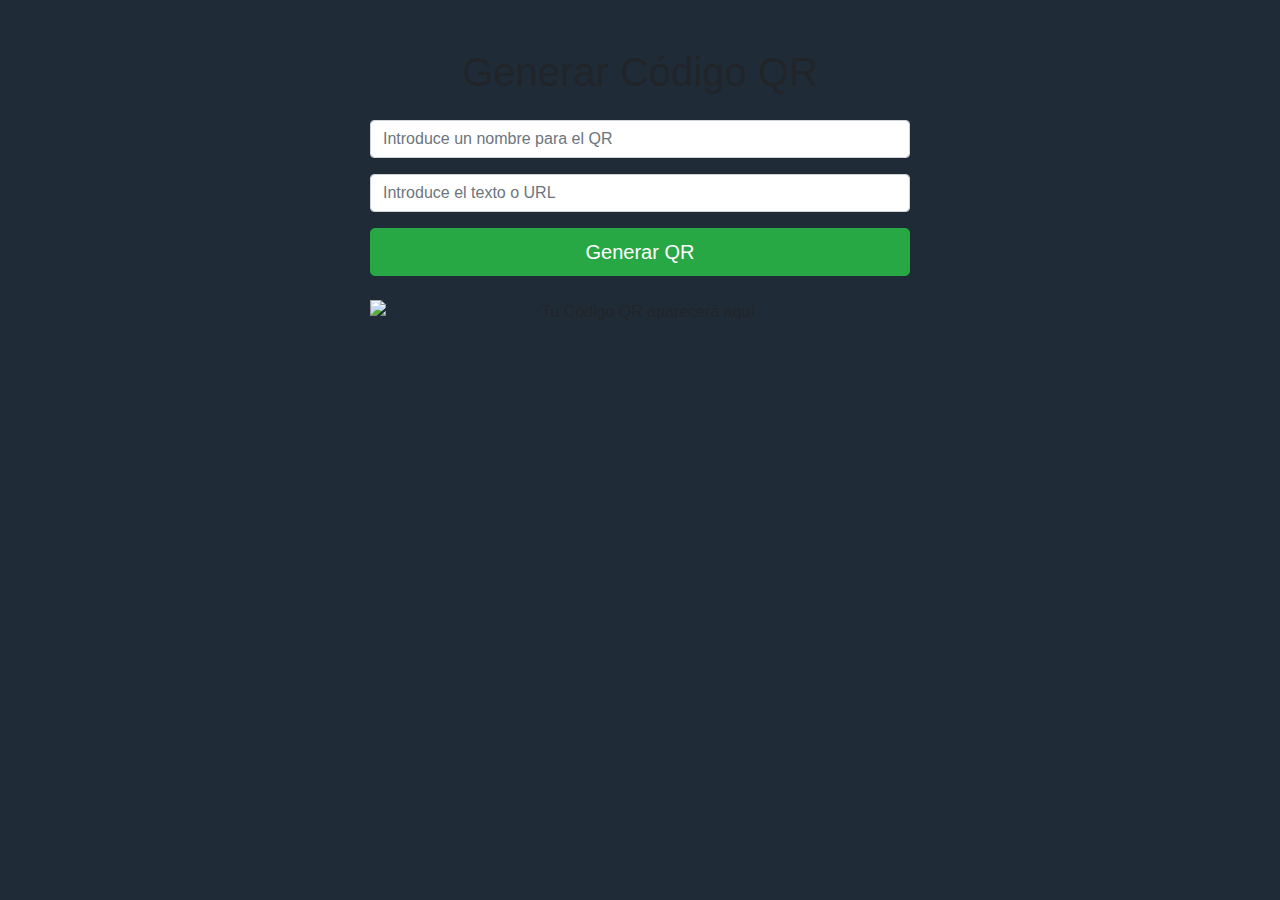
<file: templates/index.html>
<!DOCTYPE html>
<html lang="es">
<head>
    <meta charset="UTF-8">
    <meta name="viewport" content="width=device-width, initial-scale=1.0">
    <title>Generador de Códigos QR</title>
    <!-- Bootstrap CSS -->
    <link href="https://stackpath.bootstrapcdn.com/bootstrap/4.5.2/css/bootstrap.min.css" rel="stylesheet">
    <link rel="stylesheet" href="/static/css/styles.css">
</head>
<body>
    <div class="container mt-5">
        <div class="row justify-content-center">
            <div class="col-md-6 text-center">
                <h1 class="mb-4">Generar Código QR</h1>
                <!-- Campo de texto -->
                <input type="text" class="form-control mb-3" id="qrName" placeholder="Introduce un nombre para el QR">
                <input type="text" class="form-control mb-3" id="qrText" placeholder="Introduce el texto o URL">
                <!-- Botón de generar QR -->
                <button class="btn btn-success btn-lg btn-block" id="generateBtn">Generar QR</button>
                <!-- Resultado del código QR -->
                <div id="qrResult" class="mt-4">
                    <img id="qrImage" alt="Tu Código QR aparecerá aquí" class="img-fluid">
                </div>
            </div>
        </div>
    </div>
    
    <!-- Bootstrap JS y dependencias -->
    <script src="https://code.jquery.com/jquery-3.5.1.slim.min.js"></script>
    <script src="https://cdn.jsdelivr.net/npm/@popperjs/core@2.11.6/dist/umd/popper.min.js"></script>
    <script src="https://stackpath.bootstrapcdn.com/bootstrap/4.5.2/js/bootstrap.min.js"></script>
    <script src="/static/js/script.js"></script>
</body>
</html>
</file>
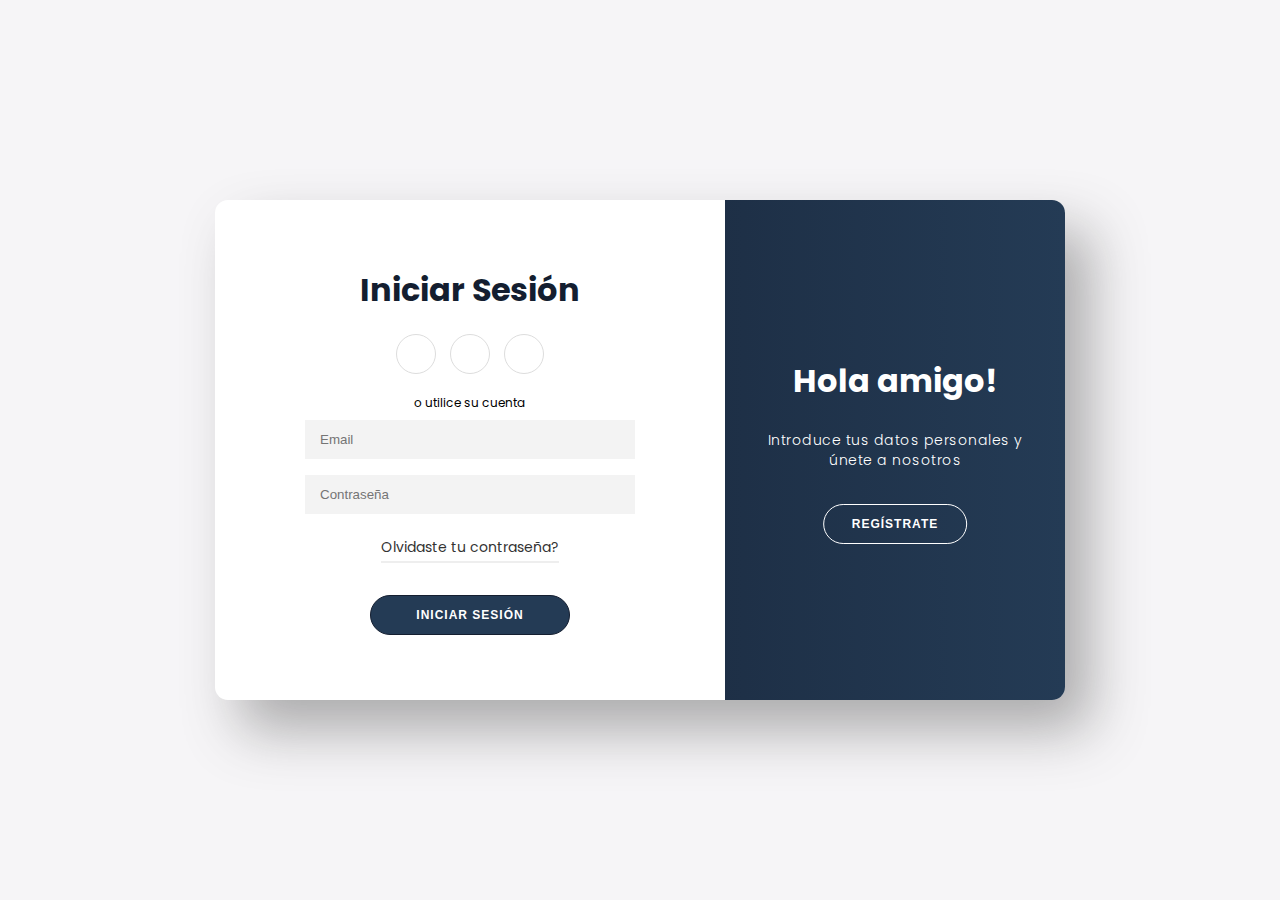
<file: templates/login.html>
<!DOCTYPE html>
<html lang="en">

<head>
    <meta charset="UTF-8">
    <meta http-equiv="X-UA-Compatible" content="IE=edge">
    <meta name="viewport" content="width=device-width, initial-scale=1.0">
    <title>Sign in || Sign up from</title>
    <!-- font awesome icons -->
    <link rel="stylesheet" href="https://cdnjs.cloudflare.com/ajax/libs/font-awesome/6.1.1/css/all.min.css"
        integrity="sha512-KfkfwYDsLkIlwQp6LFnl8zNdLGxu9YAA1QvwINks4PhcElQSvqcyVLLD9aMhXd13uQjoXtEKNosOWaZqXgel0g=="
        crossorigin="anonymous" referrerpolicy="no-referrer" />
    <!-- css stylesheet -->
    <link rel="stylesheet" href="../static/css/styles_login.css">
</head>

<body>

    <div class="container" id="container">
        <div class="form-container sign-up-container">
            <form action="#">
                <h1>Crear cuenta</h1>
                <div class="social-container">
                    <a href="#" class="social"><i class="fab fa-facebook-f"></i></a>
                    <a href="#" class="social"><i class="fab fa-google-plus-g"></i></a>
                    <a href="#" class="social"><i class="fab fa-linkedin-in"></i></a>
                </div>
                <span>o utilice su correo electrónico para registrarse</span>
                <div class="infield">
                    <input type="text" placeholder="Nombre" />
                    <label></label>
                </div>
                <div class="infield">
                    <input type="email" placeholder="Email" name="email" />
                    <label></label>
                </div>
                <div class="infield">
                    <input type="password" placeholder="Contraseña" />
                    <label></label>
                </div>
                <button>Regístrate</button>
            </form>
        </div>
        <div class="form-container sign-in-container">
            <form action="#">
                <h1>Iniciar Sesión</h1>
                <div class="social-container">
                    <a href="#" class="social"><i class="fab fa-facebook-f"></i></a>
                    <a href="#" class="social"><i class="fab fa-google-plus-g"></i></a>
                    <a href="#" class="social"><i class="fab fa-linkedin-in"></i></a>
                </div>
                <span>o utilice su cuenta</span>
                <div class="infield">
                    <input type="email" placeholder="Email" name="email" />
                    <label></label>
                </div>
                <div class="infield">
                    <input type="password" placeholder="Contraseña" />
                    <label></label>
                </div>
                <a href="#" class="forgot">Olvidaste tu contraseña?</a>
                <button>Iniciar Sesión</button>
            </form>
        </div>
        <div class="overlay-container" id="overlayCon">
            <div class="overlay">
                <div class="overlay-panel overlay-left">
                    <h1>Bienvenido!</h1>
                    <p>Inicia sesión con tus datos personales</p>
                    <button>Iniciar Sesión</button>
                </div>
                <div class="overlay-panel overlay-right">
                    <h1>Hola amigo!</h1>
                    <p>Introduce tus datos personales y únete a nosotros</p>
                    <button>Regístrate</button>
                </div>
            </div>
            <button id="overlayBtn"></button>
        </div>
    </div>

    <!-- <footer>
        <mark>See more on <a href="https://www.youtube.com/channel/UCHIkJZkap10qGFHq5ViIExg">Karacode</a></mark>
    </footer> -->

    <!-- js code -->
    <script>
        const container = document.getElementById('container')
        const overlayCon = document.getElementById('overlayCon')
        const overlayBtn = document.getElementById('overlayBtn')

        overlayBtn.addEventListener('click', () => {
            container.classList.toggle('right-panel-active')

            overlayBtn.classList.remove('btnScaled');
            window.requestAnimationFrame(() => {
                overlayBtn.classList.add('btnScaled');
            })
        });


    </script>

</body>

</html>
</file>
<file: static/css/styles.css>
body {
  background-color: #202b38;
}

#qrResult img {
  max-width: 100%;
  height: auto;
  display: block;
  margin: 0 auto;
}
</file>
<file: static/css/styles_login.css>
@import url('https://fonts.googleapis.com/css2?family=Poppins:wght@100;200;300;400;500;600;700;800;900&display=swap');

* {
    padding: 0px;
    margin: 0px;
    box-sizing: border-box;
}

:root {
    --linear-grad: linear-gradient(to right, #141E30, #243B55);
    --grad-clr1: #141E30;
    --grad-clr2: #243B55;
}

body {
    height: 100vh;
    background: #f6f5f7;
    display: grid;
    place-content: center;
    font-family: 'Poppins', sans-serif;
}

.container{
    position: relative;
    width: 850px;
    height: 500px;
    background-color: #fff;
    box-shadow: 25px 30px 55px #5557;
    border-radius: 13px;
    overflow: hidden;
}
.form-container{
    position: absolute;
    width: 60%;
    height: 100%;
    padding: 0px 40px;
    transition: all 0.6s ease-in-out;
}

.sign-up-container{
    opacity:  0;
    z-index: 1;
}
.sign-in-container{
    z-index: 2;
}
form{
    height: 100%;
    display: flex;
    flex-direction: column;
    align-items: center;
    justify-content: center;
    padding: 0px 50px;
}
h1{ 
    color: var(--grad-clr1);
}
.social-container{
    margin: 20px 0px;
}
.social-container a {
    border: 1px solid #ddd;
    border-radius: 50%;
    display: inline-flex;
    justify-content: center;
    align-items: center;
    margin: 0px 5px;
    height: 40px;
    width: 40px;

}

span{
    font-size: 12px;
}

.infield{
    position: relative;
    margin: 8px 0px;
    width: 100%;
}
input{
    width: 100%;
    padding: 12px 15px;
    background-color: #f3f3f3;
    border: none;
    outline: none;
}

label{
    position:absolute;
    left: 50%;
    top: 100%;
    transform: translateX(-50%);
    width: 0%;
    height: 2px;
    background:var(--linear-grad);
    transition: 0.3s;
}
input:focus ~ label{
    width: 100%;
}
a{
    color: #333;
    font-size: 14px;
    text-decoration: none;
    margin: 15px 0px;
}
a.forgot{
    padding-bottom: 3px;
    border-bottom: 2px solid #eee;
}

button{
    border-radius: 20px;
    border: 1px solid var(--grad-clr1);
    background: var(--grad-clr2);
    color: #fff;
    font-size: 12px;
    font-weight: bold;
    padding: 12px 45px;
    letter-spacing: 1px;
    text-transform: uppercase;
}

.form-container button{
    margin-top: 17px;
    transition: 80ms ease-in;

}

.form-container button:hover{
    background: #fff;
    color: var(--grad-clr1);
}

.overlay-container{
    position: absolute;
    top: 0;
    left: 60%;
    width: 40%;
    height: 100%;
    overflow: hidden;
    transition: transform 0.6s ease-in-out;
    z-index: 9;
}

#overlayBtn{
    cursor: pointer;
    position: absolute;
    left: 50%;
    top: 304px;
    transform: translateX(-50%);
    width: 143.67px;
    height: 40px;
    border: 1px solid #fff;
    background:transparent;
    border-radius: 20px;
}

.overlay{
    position: relative;
    background:var(--linear-grad);
    color: #fff;
    left: -150%;
    height: 100%;
    width: 250%;
    transition: transform 0.6s ease-in-out;
}

.overlay-panel{
    position: absolute;
    display: flex;
    align-items: center;
    justify-content: center;
    flex-direction: column;
    padding: 0px 40px;
    text-align: center;
    height: 100%;
    width: 340px;
    transition: 0.6s ease-in-out;
}

.overlay-left{
    right: 60%;
    transform: translateX(-12%);
}

.overlay-right{
    right: 0;
    transform: translate(0%);
}
.overlay-panel h1{
    color: #fff;

}

p{
    font-size: 14px;
    font-weight: 300;
    line-height: 20px;
    letter-spacing: 0.5px;
    margin: 25px 0px 35px;
}

.overlay-panel button{
    border: none;
    background-color: transparent;
}

.right-panel-active .overlay-container{
    transform: translateX(-150%);
}
.right-panel-active .overlay{
    transform: translateX(50%);
}

.right-panel-active .overlay-left{
    transform: translateX(25%);
}
.right-panel-active .overlay-right{
    transform: translateX(35%);
}
.right-panel-active .sign-in-container{
    transform: translateX(20%);
    opacity: 0;
}
.right-panel-active .sign-up-container{
    transform: translateX(66.7%);
    opacity: 1;
    z-index: 5;
    animation: show 0.6s;
}
@keyframes show {
    0%, 50% {
        opacity: 0;
        z-index: 1;
    }

    50.1%, 100% {
        opacity: 1;
        z-index: 5;
    }
}

.btnScaled{
    animation: scaleBtn 0.6s;
}

@keyframes scaleBtn {
    0%{
        width:143.67px ;
    }
    50%{
        width:250px ;
    }
    100%{
        width:143.67px ;
    }
}

footer {
    position: absolute;
    left: 50%;
    bottom: 30px;
    transform: translateX(-50%);
}
footer mark {
    padding: 8px 30px;
    border-radius: 7px;
}
footer a {
    text-decoration: none;
    font-size: 18px;
    font-weight: bold;
    color: #003;
}
</file>
